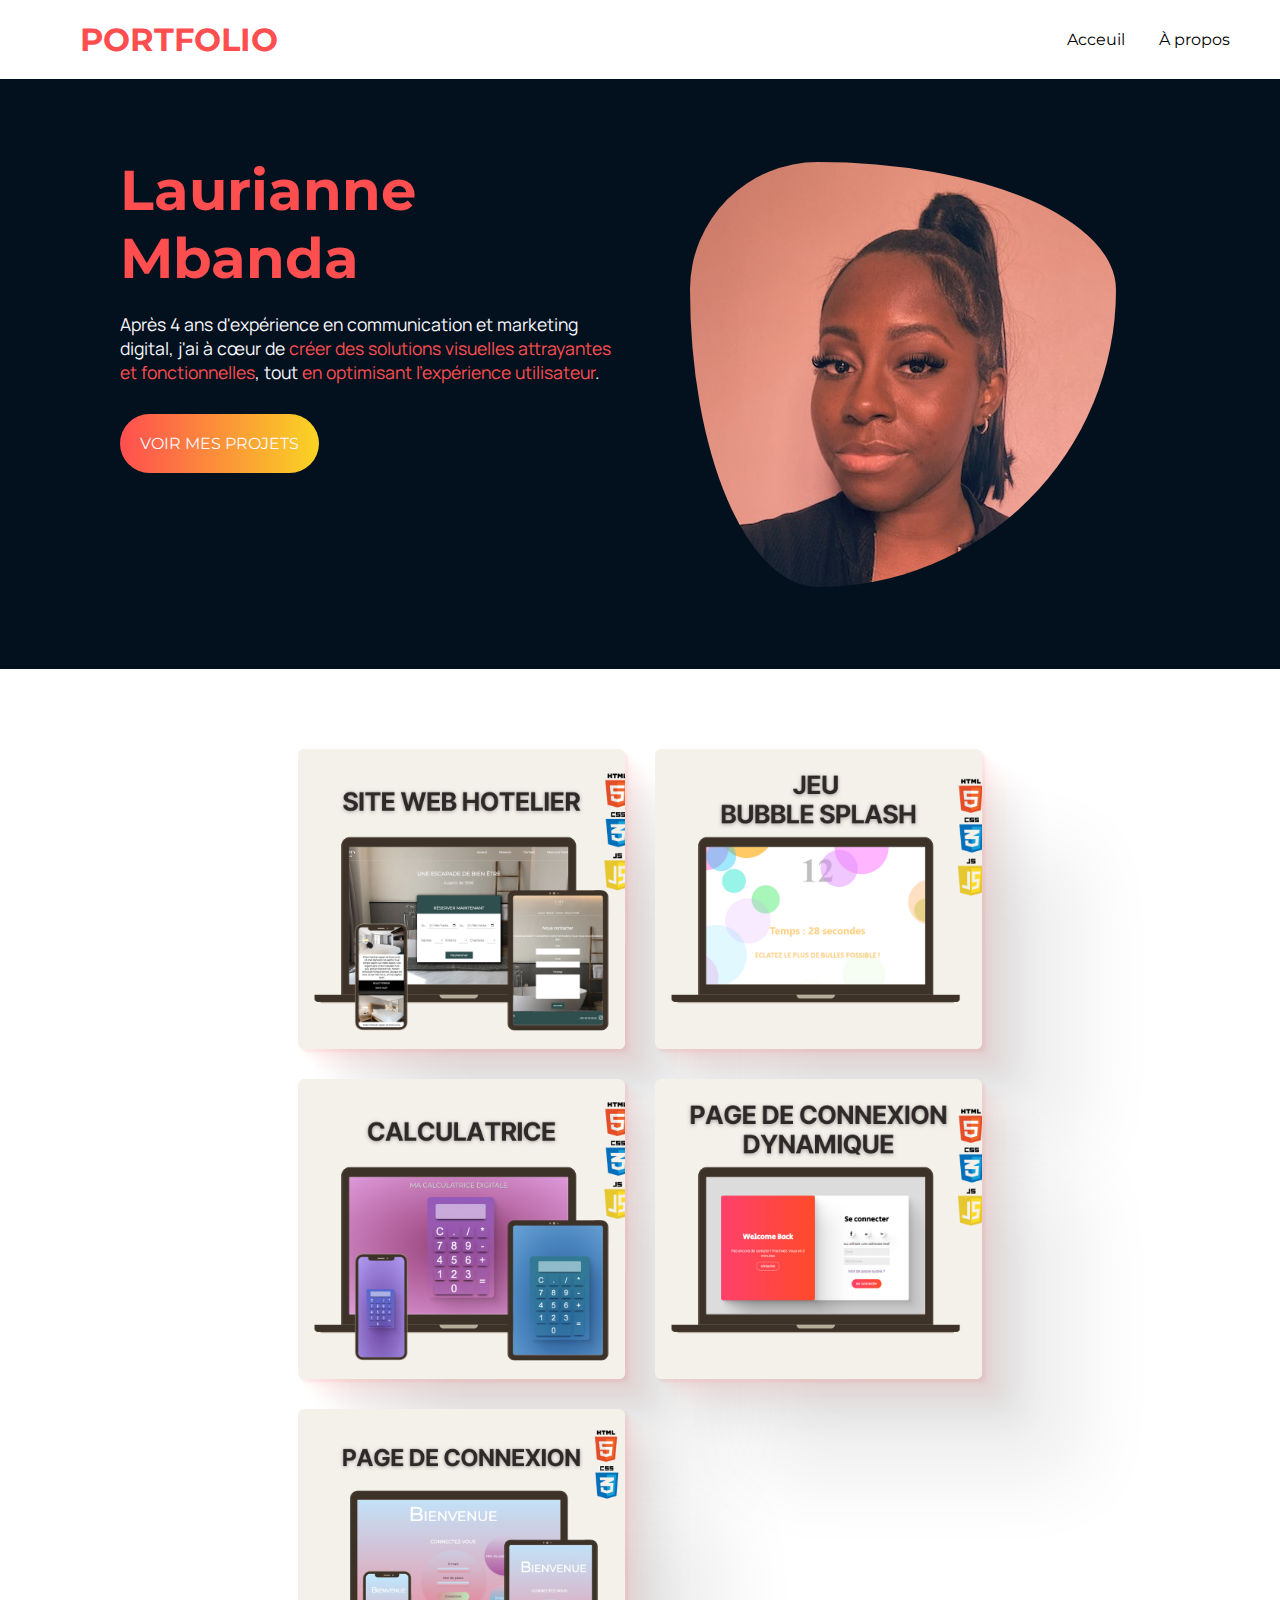
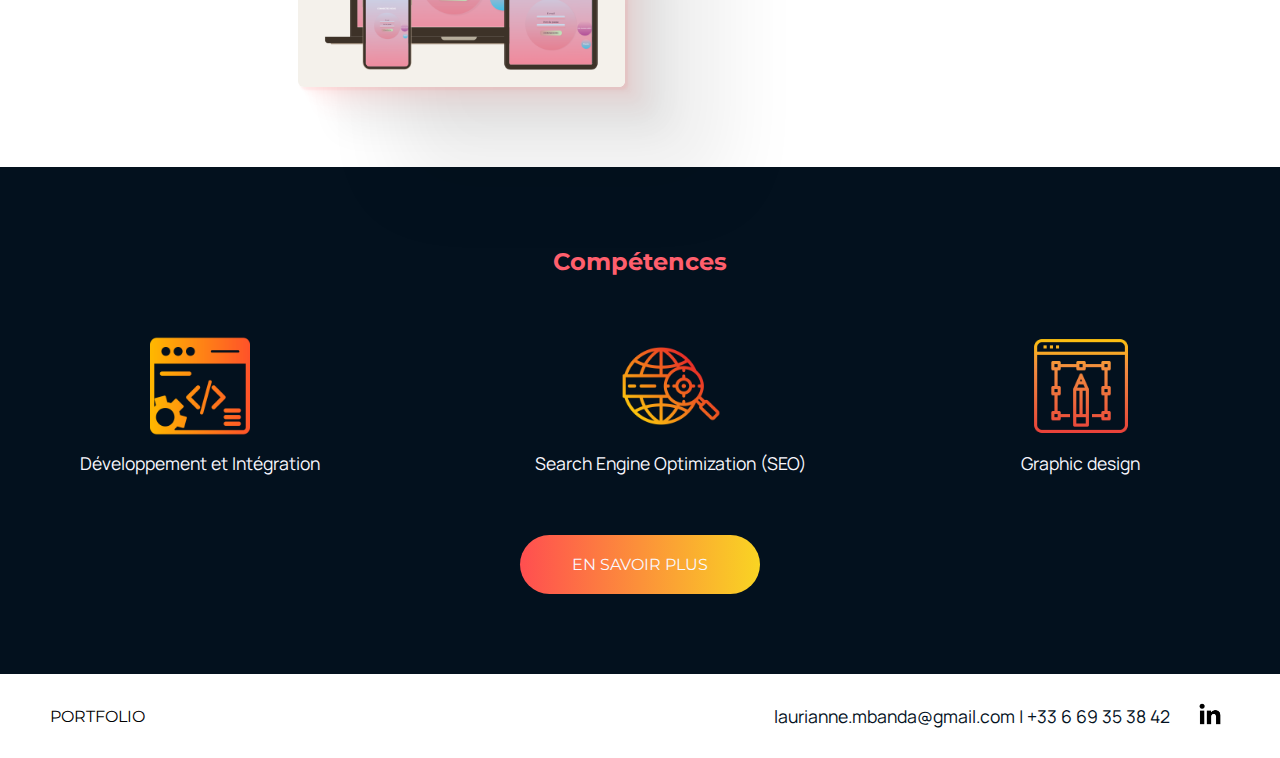
<file: index.html>
<!DOCTYPE html>

<html lang="fr">

<head>
    <meta charset="utf-8">
    <title>Accueil - Laurianne Mbanda</title>
    <link rel="stylesheet" href="style.css">
    <script defer href="./script.js"></script>
    <link rel="preconnect" href="https://fonts.googleapis.com">
    <link rel="preconnect" href="https://fonts.gstatic.com" crossorigin>
    <link href="https://fonts.googleapis.com/css2?family=Manrope&family=Montserrat&display=swap" rel="stylesheet">
</head>

<body>

<header>
   <nav> 
    <a href="index.html" class="logo">PORTFOLIO</a>
    <div>
    <a href="index.html">Acceuil</a>
    <a href="a-propos.html">À propos</a>
    </div>
   </nav>
</header> 

<main>
    <section class="presentation">
    <div>
    <h1>Laurianne Mbanda</h1>
    <p>Après 4 ans d'expérience en communication et marketing digital, j'ai à cœur de <em>créer des solutions visuelles attrayantes et fonctionnelles</em>,  tout <em>en optimisant l'expérience utilisateur</em>. 
    </p>
    <a href="#projets" class="cta">VOIR MES PROJETS</a>
    </div>
    <img src="image/laurianne-m.JPG" alt="photo Robbie Lens">
    
     </section>


<section class="mes-projets" id="projets">
    <div class="grid-projets">
        <a href="https://github.com/Laurianne-M/Site-hotelier-dynamique-.git" target="_blank" class="lien-conteneur-photo"><img src="image/projet-site-web.png" alt="photo projet site web"><div class="photo-over">VOIR LE PROJET</div></a>
        <a href="https://github.com/Laurianne-M/Jeu-Bubble-Splash.git" target="_blank" class="lien-conteneur-photo"><img src="image/projet-bubble-splash.png" alt="photo jeu bubble splash"><div class="photo-over">VOIR LE PROJET</div></a>
        <a href="https://github.com/Laurianne-M/calculator.git" target="_blank" class="lien-conteneur-photo"><img src="image/projet-calculatrice.png" alt="photo projet calculatrice"><div class="photo-over">VOIR LE PROJET</div></a>
        <a href="https://github.com/Laurianne-M/Formulaire-de-connexion-dynamique.git" target="_blank" class="lien-conteneur-photo"><img src="image/projet-connexion-dynamique.png" alt="photo page de connexion"><div class="photo-over">VOIR LE PROJET</div></a>
        <a href="https://github.com/Laurianne-M/Formulaire-de-connexion-statique.git" target="_blank" class="lien-conteneur-photo"><img src="image/projet-connexion.png" alt="photo projet login"><div class="photo-over">VOIR LE PROJET</div></a>
    </div>
</section>

 <section class="mes-competences">
    <h2>Compétences</h2>
    <div class="mes-icones">
    <div>
    <img src="./image/developpement-web.png" alt="icone developpement web">
    <p>Développement et Intégration</p>
    </div>
    <div>
    <img src="./image/seo.png" alt="icone seo">
    <p>Search Engine Optimization (SEO)</p>
    </div>
    <div>
    <img src="./image/graphic-design.png" alt="icone graphic design">
    <p>Graphic design</p>
    </div>
    </div>
    
        <a href="a-propos.html" class="cta">EN SAVOIR PLUS</a>

   
</section>



</main>
<footer>
    <a href="index.html" class="logo">PORTFOLIO</a>
    <div>
    <p>laurianne.mbanda@gmail.com  | +33 6 69 35 38 42</p>   
    <a href="https://fr.linkedin.com/in/laurianne-mbanda-467a86124" target="_blank" class="icones"><img src="image/logo-linkedin.png" alt="logo linkedin"></a>
    </div>
</footer>

</body>

</html>
</file>
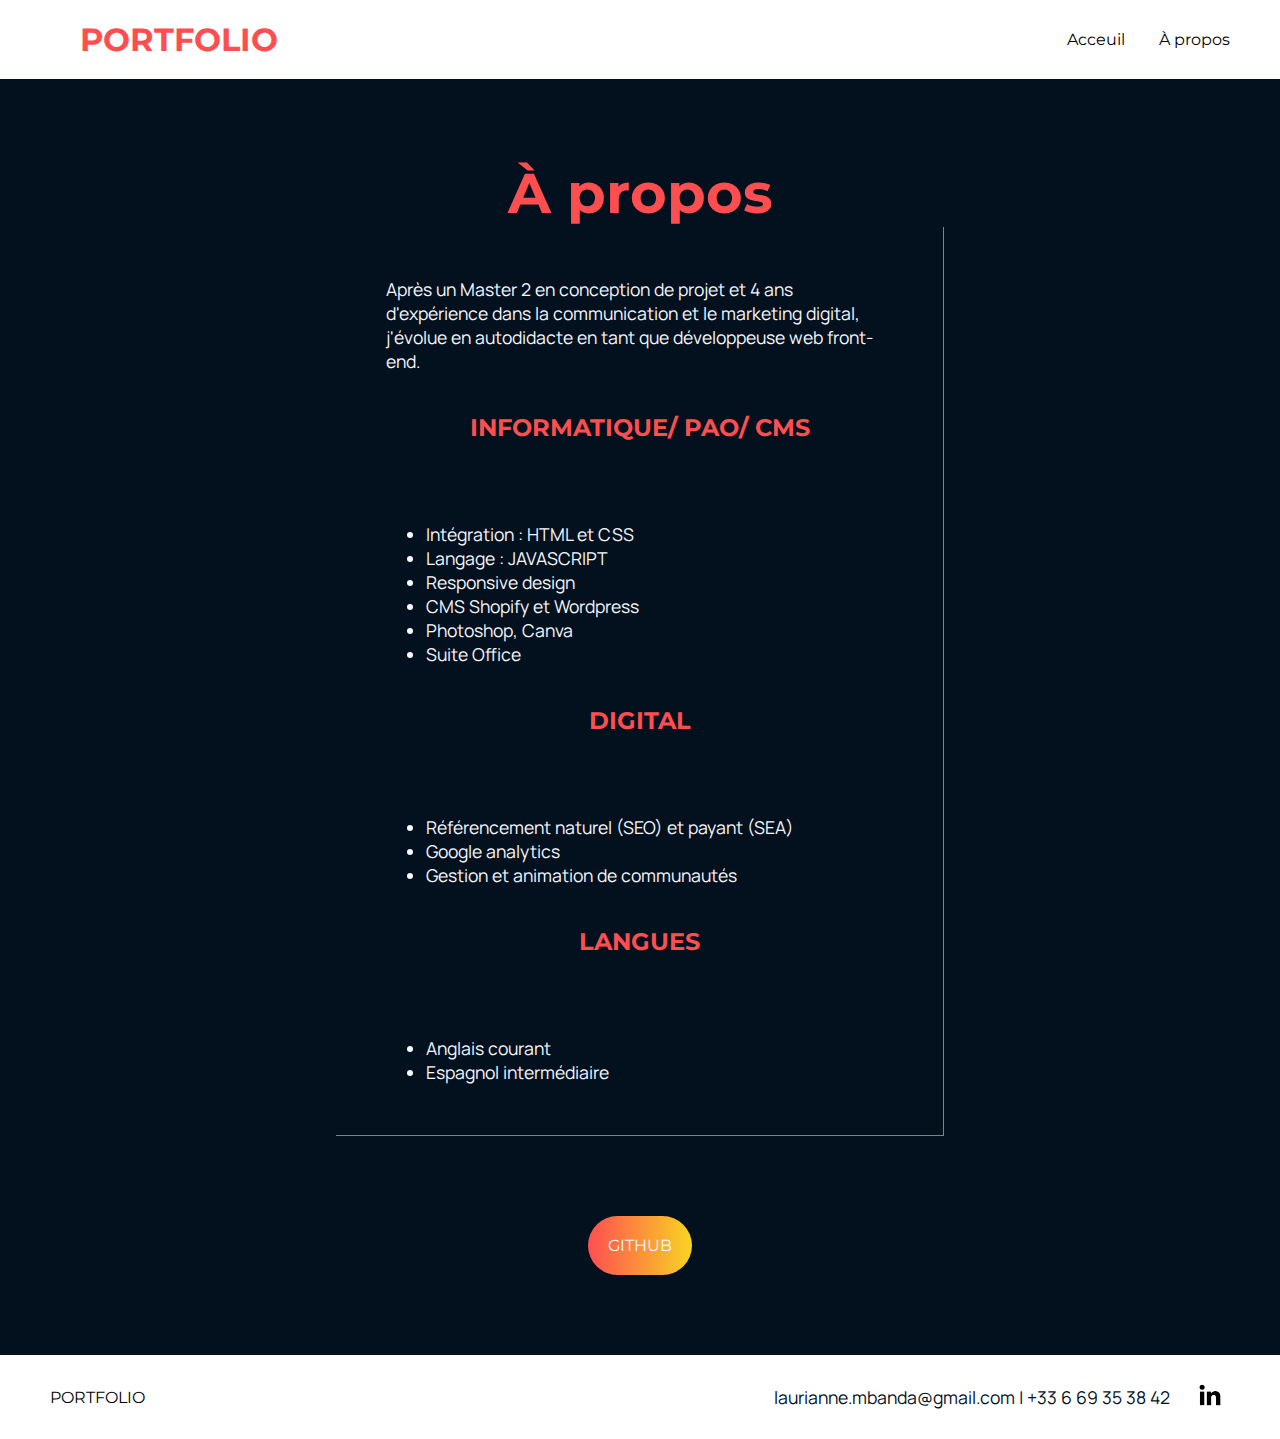
<file: a-propos.html>
<!DOCTYPE html>

<html lang="fr">

<head>
    <meta charset="utf-8">
    <title>À propos - Laurianne Mbanda</title>
    <link rel="stylesheet" href="style.css">
    <link rel="preconnect" href="https://fonts.googleapis.com">
    <link rel="preconnect" href="https://fonts.gstatic.com" crossorigin>
    <link href="https://fonts.googleapis.com/css2?family=Manrope&family=Montserrat&display=swap" rel="stylesheet">
</head>

<body>

<header>
    <nav>
    <a href="index.html" class="logo">PORTFOLIO</a>
    <div><a href="index.html">Acceuil</a>
    <a href="a-propos.html">À propos</a>
    </div>
    </nav> 
</header>

<main class="a-propos-main">
<section>
    <h1 class="a-propos">À propos</h1>

<div class="competences">
    <p class="a-propos">Après un Master 2 en conception de projet et 4 ans d'expérience dans la communication et le marketing digital, j'évolue en autodidacte en tant que développeuse web front-end.</p>
    
    <h2>INFORMATIQUE/ PAO/ CMS</h2>
    <ul>
        <li>Intégration : HTML et CSS</li>
        <li>Langage : JAVASCRIPT</li>
        <li>Responsive design</li>
        <li>CMS Shopify et Wordpress</li>
        <li>Photoshop, Canva</li>
        <li>Suite Office</li>
    </ul>
    <h2>DIGITAL</h2>
    <ul>
        <li>Référencement naturel (SEO) et payant (SEA)</li>
        <li>Google analytics</li>
        <li>Gestion et animation de communautés</li>
    </ul>
    <h2>LANGUES</h2>
    <ul>
        <li>Anglais courant</li>
        <li>Espagnol intermédiaire</li>
    </ul>
</div>
    <a href="https://github.com/Laurianne-M" target="_blank" class="cta">GITHUB</a>
</section>
</main>

<footer>
    <a href="index.html" class="logo">PORTFOLIO</a>
    <div>
    <p>laurianne.mbanda@gmail.com  | +33 6 69 35 38 42</p>   
    <a href="https://fr.linkedin.com/in/laurianne-mbanda-467a86124" target="_blank" class="icones"><img src="image/logo-linkedin.png" alt="logo linkedin"></a>
    </div>
</footer>

</body>

</html>
</file>
<file: style.css>
*{
    margin: 0;
}


body{
  background-color: #03111E;
}

header,footer{
    background-color: white;
    color: #242424;
    padding: 20px 50px 20px 50px;
}

.cta{
    background: linear-gradient(90deg,#FF4E50,#F9D423);
    border-radius: 50px;
    color: #F9F8FF;
    display: inline-block;
    padding: 20px 20px;
    margin-top: 30px;
    font-size: 1em;
    font-family: 'Montserrat', sans-serif;
}


.competences{
    border-right: 1px #FF4E50 solid;
    border-bottom: 1px #FF4E50 solid;
    padding: 50px;
    color: #F9F8FF;
}



em{
    color: #FF4E50;
    font-style: normal;
}

p{
    font-size: 1.1em;
    font-family: 'Manrope', sans-serif;
    color: #F9F8FF;
}

a{
    text-decoration: none;
    color: black;
    font-size: 1em;
    font-family: 'Montserrat', sans-serif;
}

h1{
    font-family: 'Montserrat', sans-serif;
    font-weight: 700;
    font-size: 3.5em;
    color:#FF4E50;
}

h2{
    font-family: 'Montserrat', sans-serif;
}

ul{
    font-family: 'Manrope', sans-serif;
    font-size: 1.1em;
    color: #F9F8FF;
}

.a-propos-main .cta{
  display: flex;
  justify-content: center;
  width: fit-content;
  margin: auto;
  margin-top: 80px;
    
}

.a-propos-main ul{
    margin-top: 80px;
    margin-bottom: 1px;
}



a:hover{
    text-decoration: none;
    
}

nav a:hover{
  font-size: 2em;
    color: #FF4E50;
    font-weight: bold;
}

nav .logo{
  font-size: 2em;
    color: #FF4E50;
    font-weight: bold
}

.cta:hover{
    text-decoration: none;
    background: linear-gradient(90deg,#FF5F6D,#FFC371);
    transition: 3s;
}

.icones:hover{
    opacity: 0.5;
}

section{
    padding: 80px;
}

.a-propos-main{
    width: 60%;
    margin: auto;
    
}

.a-propos-main h2,ul{
    margin-top: 40px;
    margin-bottom: 30px;
}


.logo:hover{
    opacity: 0.5;
}



.portfolio h2{
    color: black;
    text-align: center;
}

.a-propos-main h1,h2{
    text-align: center;
    color: #FF4E50;
}


footer,nav{
  display: flex;
  flex-direction: row;
  align-items: center;
  justify-content: space-between;

}

footer img{
  width: 40px;
  height: 40px;
}

nav a {
    margin-left: 30px;
  }

  footer p{
    color: #03111E;
  }

  footer div{
    display: flex;
    align-items: center;
    gap: 20px;
  }



.presentation{
    display: flex;
  flex-direction: row;
  max-width: 1000px;
  align-items: center;
  margin: auto;
  display: grid;
  grid-template-columns: 500px 500px;
  grid-template-rows: 430px;
  gap: 50px;
  padding-top: 80px;
}

.mes-projets {
  background:white;
  }
  
  .mes-projets h2{
    color: #242424;
    text-align: left;
  }
  
  .grid-projets img {
    width: 100%;
    height: 100%;
    /* Même si vous ne connaissez pas cette propriété, vous en aurez besoin pour permettre aux images de respecter les dimensions de la grid CSS */
    object-fit: cover;
    border-radius: 6px;
    box-shadow:
  2.8px 2.8px 2.2px rgba(255,78,80, 0.09),
  6.7px 6.7px 5.3px rgba(255,78,80, 0.028),
  12.5px 12.5px 10px rgba(255,78,80, 0.035),
  22.3px 22.3px 17.9px rgba(255,78,80, 0.042),
  41.8px 41.8px 33.4px rgba(0, 0, 0, 0.05),
  100px 100px 80px rgba(0, 0, 0, 0.07);
  }


  .grid-projets {
    display: grid;
    grid-template-columns: 0.3fr 0.3fr;
    grid-template-rows: 300px 300px;
    gap: 30px;
    justify-content: center;
  }
  

  
  .presentation h1{
    padding-bottom: 20px;
  }

  .presentation div{
    position: relative;
    bottom: 60px;
    right: 20px;
  }

  .presentation img{
    border-radius: 30% 70% 70% 30% / 30% 30% 70% 70% ;
  }

 .lien-conteneur-photo{
    position: relative;
 }

  .mes-projets .photo-over{
    display: inline-block;
    position: absolute;
    top: 0;
    left: 0;
    right: 0;
    bottom: 0;
    display: flex;
    justify-content: center;
    align-items: center;
    color: white;
    background: linear-gradient(90deg,rgba(255,78,80,0.8),rgba(249,212,35,0.8));
    border-radius: 6px;
    font-size: 1.5em;
    display: none;
  }

  .lien-conteneur-photo:hover .photo-over{
    display: flex;
  }

  

.mes-icones{
  display: flex;
  flex-direction: row;
  justify-content: space-between;
  align-items: center;
  margin-right: 60px;
}

.mes-icones div{
 display: flex;
 flex-direction: column;
 justify-content: center;
 align-items: center;
 gap: 15px;
}

  .mes-competences h2 {
    color: #FF5F6D;
    margin-bottom: 60px;
  }

  .mes-competences img{
    width: 100px;
    height: 100px;
  }

  input,
textarea {
padding: 15px;
  border-radius: 3px;
  border: none;
}



  .mes-competences .cta{
    display: flex;
    justify-content: center;
    align-items: center;
    margin: auto;
    width: 200px;
    margin-top: 60px;
  }

  textarea{
    padding-bottom: 120px;
  }

  @media screen and (max-width : 996px) {

    h1{
      font-size: 2em;
    }

    h2{
      font-size: 1.5em;
    }
    .tarifs{
      display: none;
    }

    section{
      padding-left: 20px;
      padding-right: 20px;
    }



    nav{
      display: flex;
      flex-direction: column;
      align-items: center;
      justify-content: center;
      gap: 30px;
    }

    .presentation{
      display: flex;
      flex-direction: column;
      align-items: center;
      justify-content: center;
      text-align: center;
      gap: 80px;
    }

    .presentation div{
      order: 2;
      position: relative;
      left: 2px;
    }

    .presentation p{
      font-size: 1.2em;
    }
    
    .presentation img{
      order: 1;
      width: 100%;
    }


    .mes-icones{
      display: flex;
      flex-direction: column;
      gap: 50px;
      margin-right: 0;
    }



    .grid-projets {
      display: grid;
      grid-template-columns: 1fr;
    }
    
    .a-propos-main{
      width: 75%;
    }

    .portfolio div{
      display: flex;
      flex-direction: column;
      justify-content: center;
      
    }

    

  }
</file>
